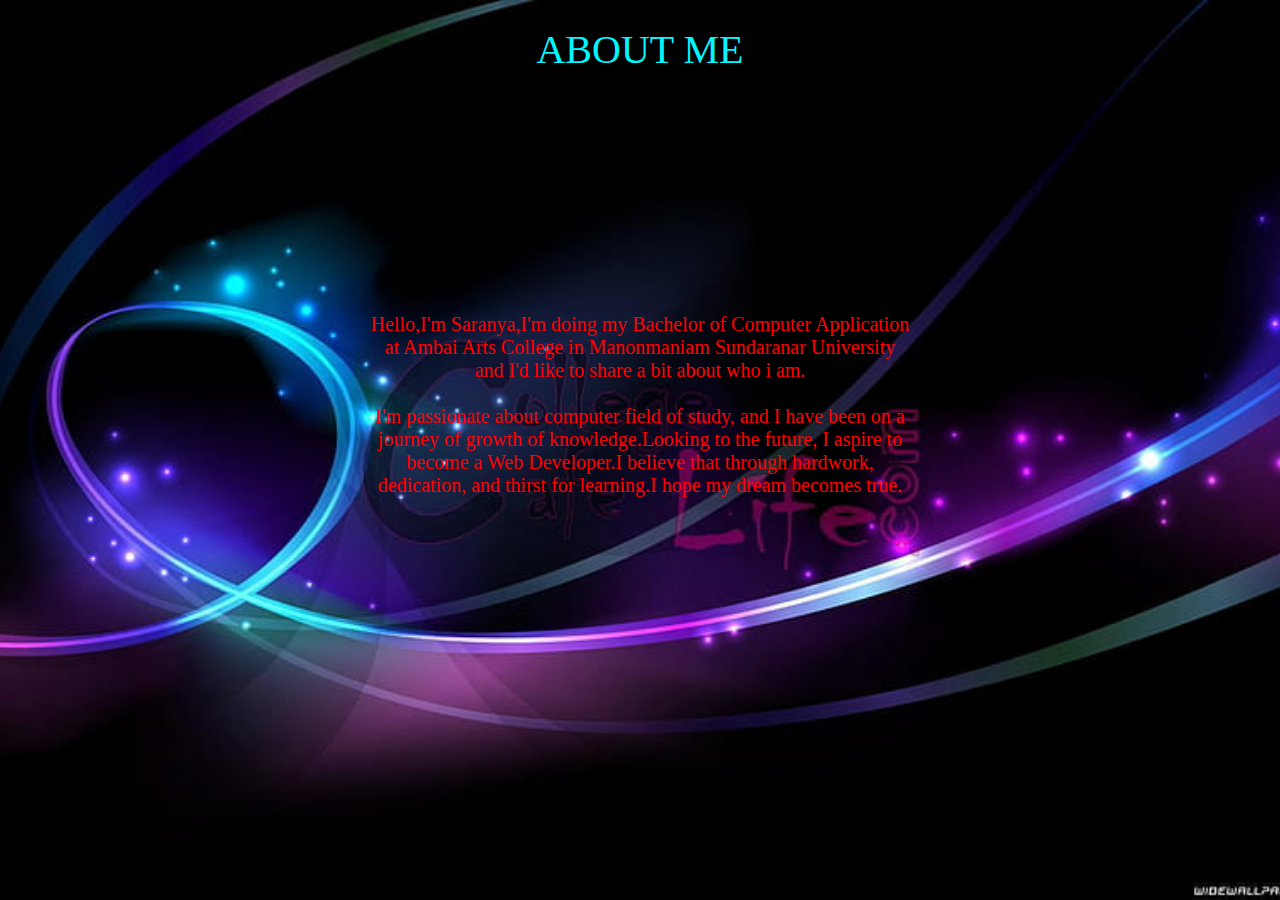
<file: about.html>
<!DOCTYPE html>
<html lang="en">
  <head>
    <title>About</title>
    <style>
      body {
        margin: 0;
      }
      .header {
        text-align: center;
        color: rgb(0, 247, 255);
        line-height: 100px;
        font-size: 40px;
      }
      .main {
        background-image: url("digital.jpg");
        background-position: center;
        background-size: cover;
        background-repeat: no-repeat;
        height: 100vh;
      }
      .content {
        position: absolute;
        top: 50%;
        left: 50%;
        transform: translate(-50%, -70%);
        color: red;
        align-items: center;
        text-align: center;
      }
      .content p {
        padding: 0px 50px;
        font-size: 20px;
        color: red;
      }
      </style>
  </head>
  <body>
    <div class="main">
      <div class="header">ABOUT ME</div>
      <div class="content">
        <p>
          Hello,I'm Saranya,I'm doing my Bachelor of Computer Application at
          Ambai Arts College in Manonmaniam Sundaranar University and I'd like
          to share a bit about who i am.<br /><br />I'm passionate about
          computer field of study, and I have been on a journey of growth of
          knowledge.Looking to the future, I aspire to become a Web Developer.I
          believe that through hardwork, dedication, and thirst for learning.I
          hope my dream becomes true.
        </p>
      </div>
    </div>
  </body>
</html>
</file>
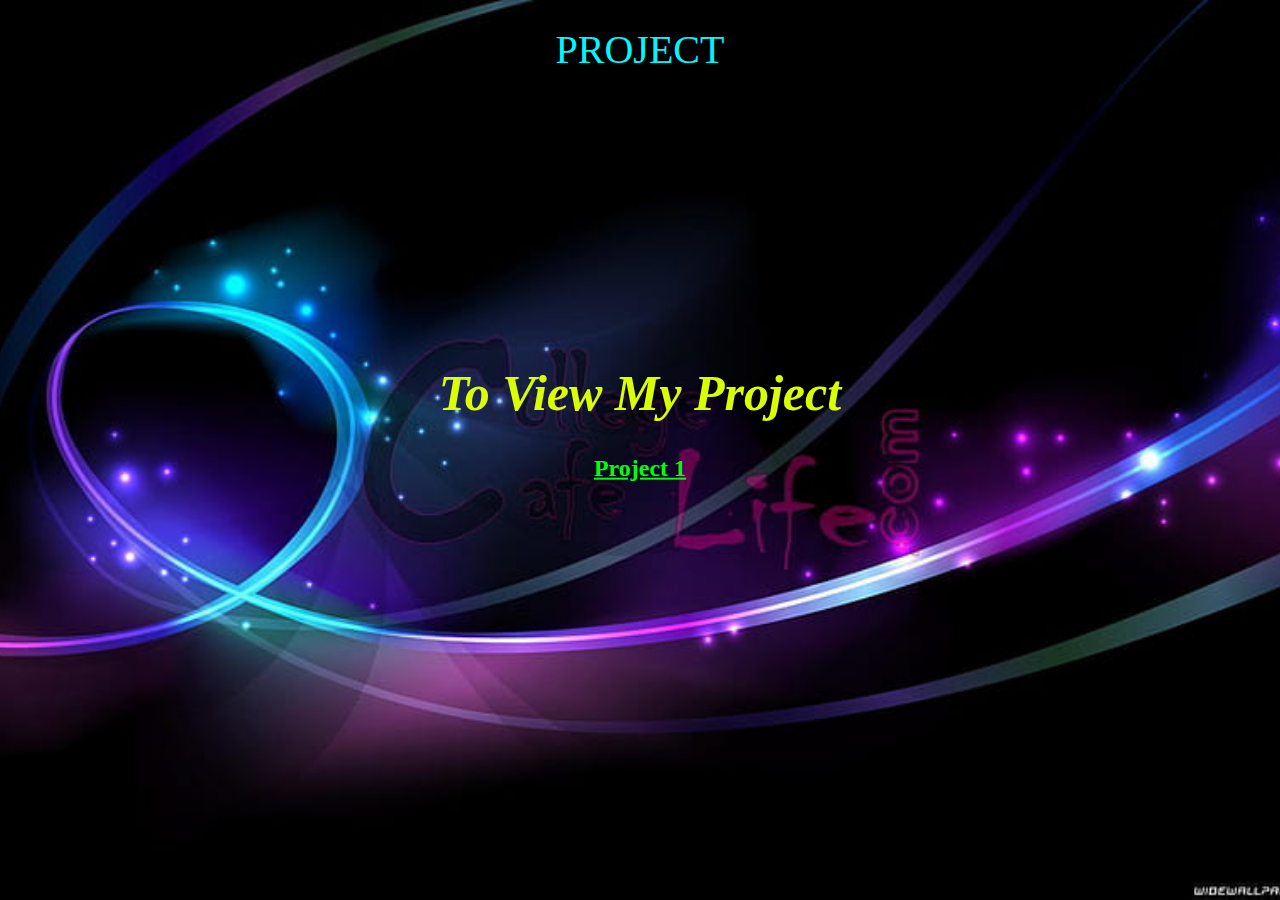
<file: project.html>
<!DOCTYPE html>
<html lang="en">
  <head>
    <title>Project</title>
   <style>
   body {
   margin:0;
}
.header {
  text-align:center;
  color: rgb(0, 247, 255);
  line-height:100px;
  font-size: 40px;
}
.main {
  background-image: url("digital.jpg");
  background-position: center;
  background-size: cover;
  background-repeat: no-repeat;
  height: 100vh;
}
.content {
  position: absolute;
  top: 50%;
  left: 50%;
  transform: translate(-50%, -70%);
  color: rgb(217, 255, 0);
  text-align: center;
  align-items:center;
}
.content h1 {
  font-size: 50px;
}
.content h2 a{
color: rgb(0, 255,13);
}
.content h2 a:hover{
color:red;
}
</style>
  </head>
  <body>
        <div class="main">
		<div class="header">
              PROJECT
			  </div>
            <div class="content">
              <h1><i>To View My Project</i></h1>
			  <h2><a href="resort.html">Project 1</a></h2>
      </div>
    </div>
  </body>
</html>
</file>
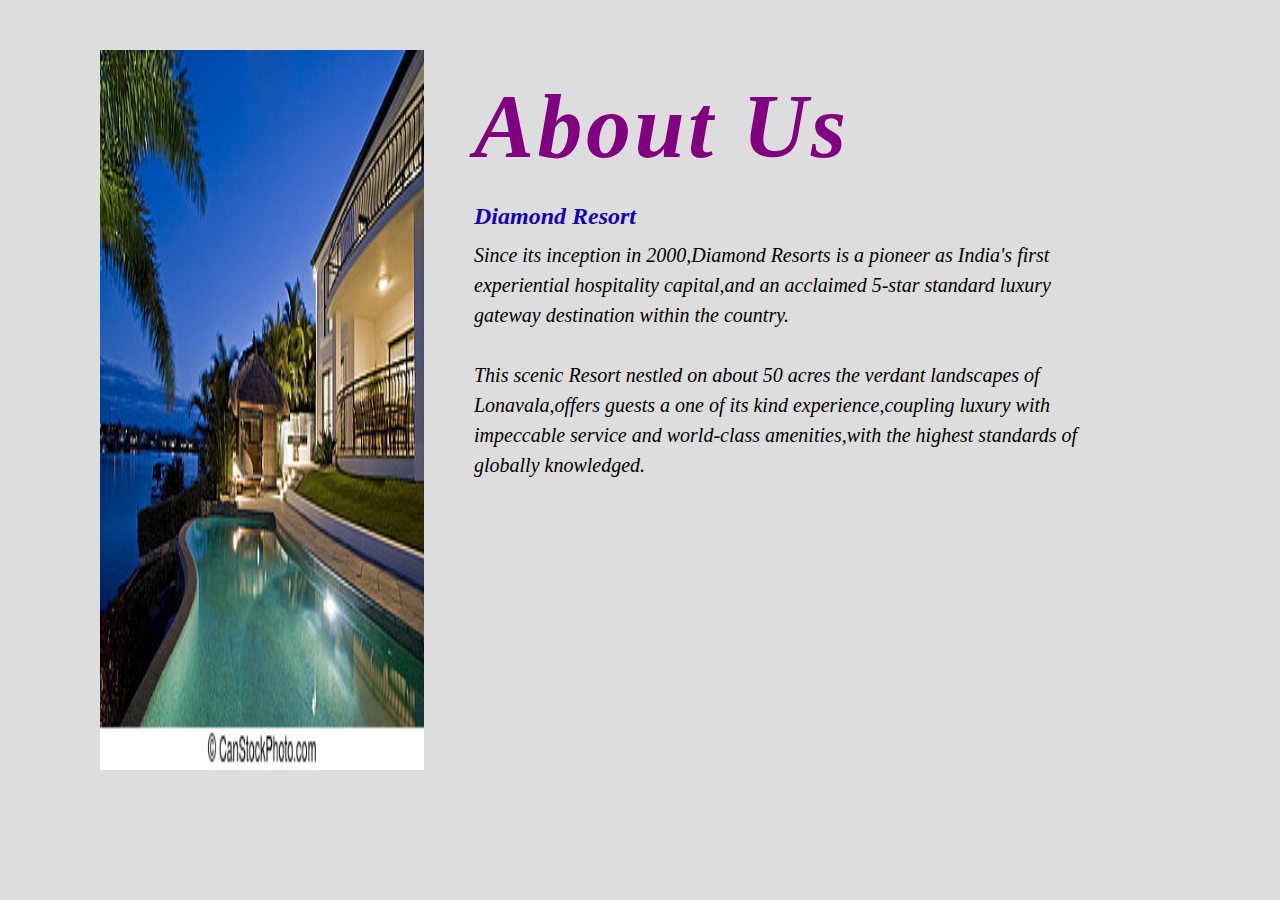
<file: rabout.html>
<!DOCTYPE html>
<html>
    <head>
        <title>About</title>
    <link rel="stylesheet" href="rabout.css">
  </head>
  <body>
    <div class="wrapper">
        <div class="row">
            <div class="image-section">
                <img src="c.jpg">
            </div>
            <div class="content">
                <i><h1>About Us</h1>
                <h2>Diamond Resort</h2>
                <p>Since its inception in 2000,Diamond Resorts is a pioneer as India's first experiential hospitality capital,and an acclaimed 5-star standard luxury gateway destination within the country.<br><br>This scenic Resort nestled on about 50 acres the verdant landscapes of Lonavala,offers guests a one of its kind experience,coupling luxury with impeccable service and world-class amenities,with the highest standards of globally knowledged.</p></div>
            </div>
        </div>
    </head>
</html>
</file>
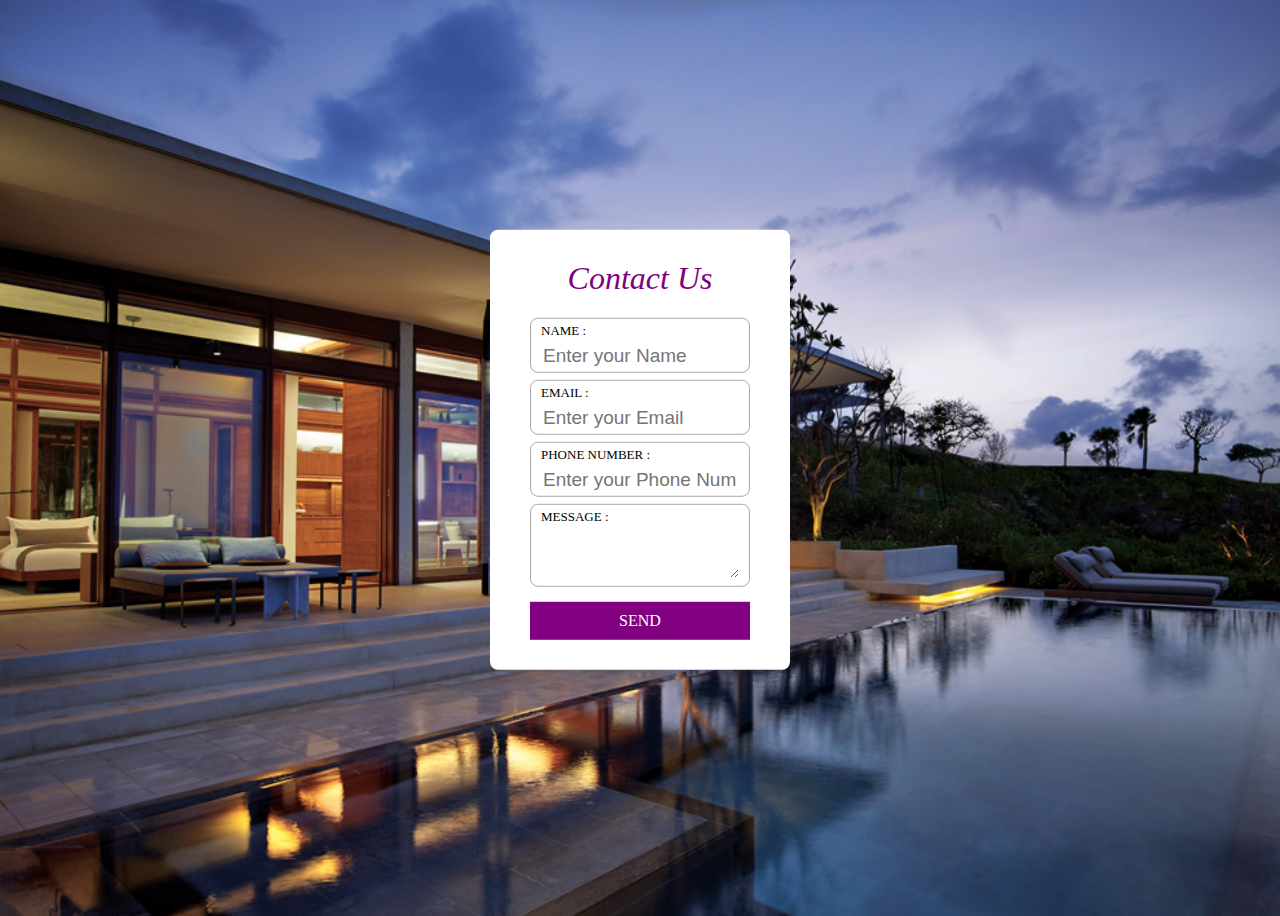
<file: rcontact.html>
<!DOCTYPE html>
<html>
  <head>
    <title>Contact</title>
    <link rel="stylesheet" href="rcontact.css" />
  </head>
  <body>
    <div class="contact-form">
      <i><h1>Contact Us</h1></i>
      <div class="form">
        <label>Name :</label>
        <input type="text" value="" name="" placeholder="Enter your Name" />
      </div>
      <div class="form">
        <label>Email :</label>
        <input type="email" value="" name="" placeholder="Enter your Email" />
      </div>
      <div class="form">
        <label>Phone Number :</label>
        <input
          type="text"
          value=""
          name=""
          placeholder="Enter your Phone Number"
        />
      </div>
      <div class="form">
        <label>Message :</label>
        <textarea></textarea>
      </div>
      <a href="" class="button">Send</a>
    </div>
  </body>
</html>
</file>
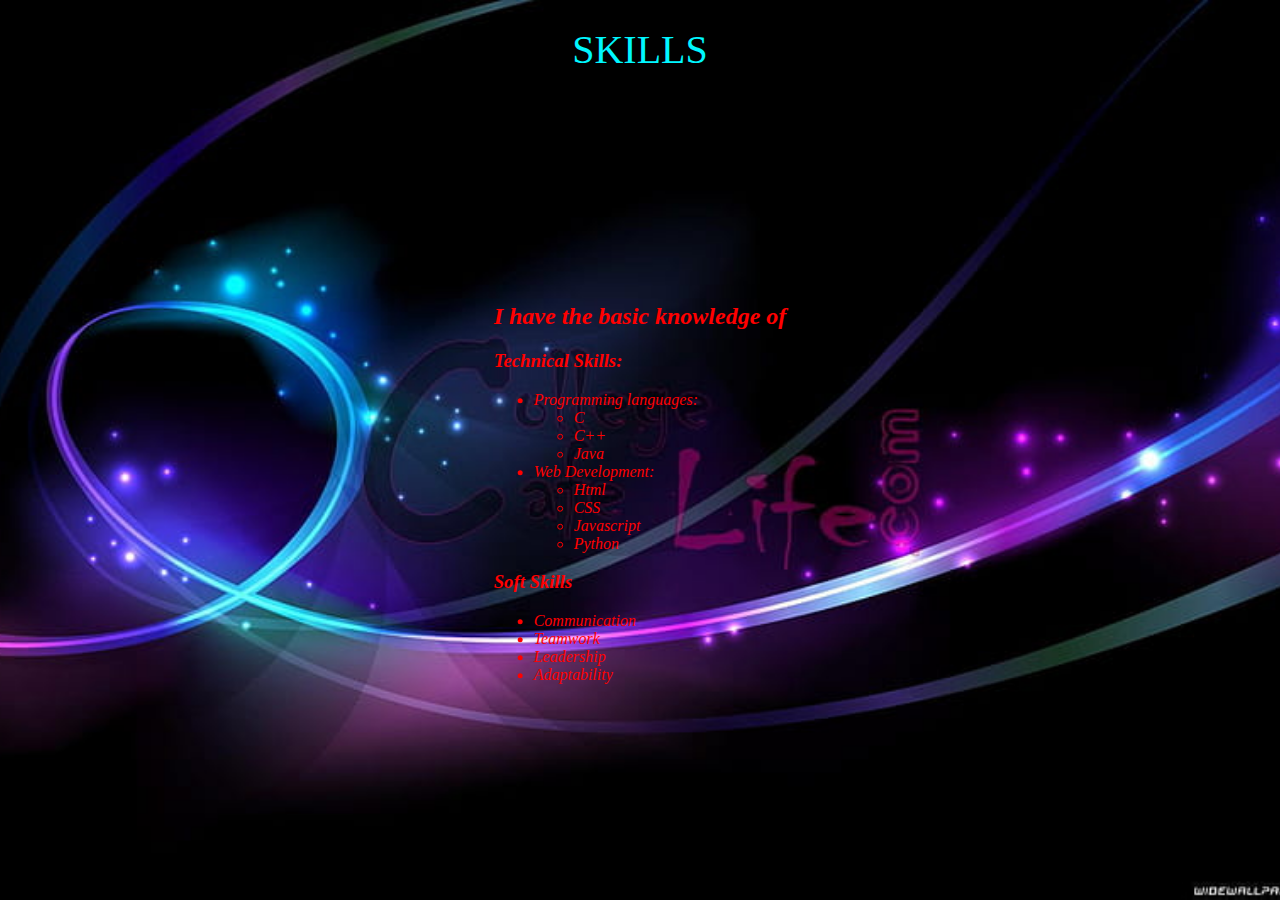
<file: skills.html>
<!DOCTYPE html>
<html lang="en">
  <head>
    <title>Skills</title>
	   <style>
   body {
   margin:0;
}
.header {
  text-align:center;
  color: rgb(0, 247, 255);
  line-height:100px;
  font-size: 40px;
}
.main {
  background-image: url("digital.jpg");
  background-position: center;
  background-size: cover;
  background-repeat: no-repeat;
  height: 100vh;
}
.content {
  position: absolute;
  top: 50%;
  left: 50%;
  transform: translate(-50%, -40%);
  color: red;
  text-align:left;
}

</style>
  </head>
  <body>
        <div class="main">
            <div class="header">
              SKILLS
            </div>
            <div class="content">
              <h2><i>I have the basic knowledge of</h2>
			  <h3>Technical Skills:</h3>
			  <ul>
			  <li>Programming languages:</li>
			  <ul>
			  <li>C</li>
			  <li>C++</li>
			  <li>Java</li>
			  </ul>
			  <li>Web Development:</li>
			  <ul>
			  <li>Html</li>
			  <li>CSS</li>
			  <li>Javascript</li>
			  <li>Python</li>
			  </ul>
			  </ul>
			  <h3>Soft Skills</h3>
			  <ul>
			  <li>Communication</li>
			  <li>Teamwork</li>
			  <li>Leadership</li>
			  <li>Adaptability</li>
			  </ul>
        </div>
      </div>
  </body>
</html>
</file>
<file: rabout.css>
* {
  margin: 0px;
  padding: 0px;
  box-sizing: border-box;
}
.wrapper {
  width: 100%;
  min-height: 100vh;
  overflow: hidden;
  background-color: #ddd;
}
.row {
  width: 100%;
  padding: 50px 100px;
}
.image-section {
  width: 30%;
  float: left;
}
.image-section img {
  width: 100%;
  height: 80vh;
}
.content {
  width: 60%;
  float: left;
  margin-left: 50px;
}
.content h1 {
  font-size: 90px;
  letter-spacing: 3.5px;
  margin-top: 25px;
  color: purple;
}
.content h2 {
  font-style: 40px;
  color: #1301b6;
  margin-top: 25px;
}
.content p {
  font-size: 20px;
  margin-top: 10px;
  line-height: 1.5;
}
</file>
<file: rcontact.css>
* {
  box-sizing: border-box;
}
body {
  background: url("b.jpg");
  background-repeat: no-repeat;
  background-size: cover;
  background-position: center;
  min-height: 100vh;
  width: 100%;
}
.contact-form {
  width: 60%;
  max-width: 300px;
  background: #fff;
  position: absolute;
  top: 50%;
  left: 50%;
  transform: translate(-50%, -50%);
  padding: 30px 40px;
  border-radius: 8px;
  text-align: center;
}
.form {
  border: 1px solid #a9a9a9;
  margin: 7px 0px;
  padding: 4px 10px;
  border-radius: 8px;
}
.contact-form h1 {
  font-weight: 500;
  margin-top: 0px;
  color: purple;
}
.form label {
  font-size: 13px;
  color: black;
  display: block;
  text-align: left;
  text-transform: uppercase;
}
.form input,
.form textarea {
  width: 100%;
  font-size: 19px;
  margin-top: 5px;
  border: none;
  background: none;
  outline: none;
}
.button {
  width: 100%;
  display: inline-block;
  background-color: purple;
  padding: 10px 0px;
  text-decoration: none;
  text-transform: uppercase;
  margin-top: 8px;
  cursor: pointer;
  color: #fff;
}
</file>
